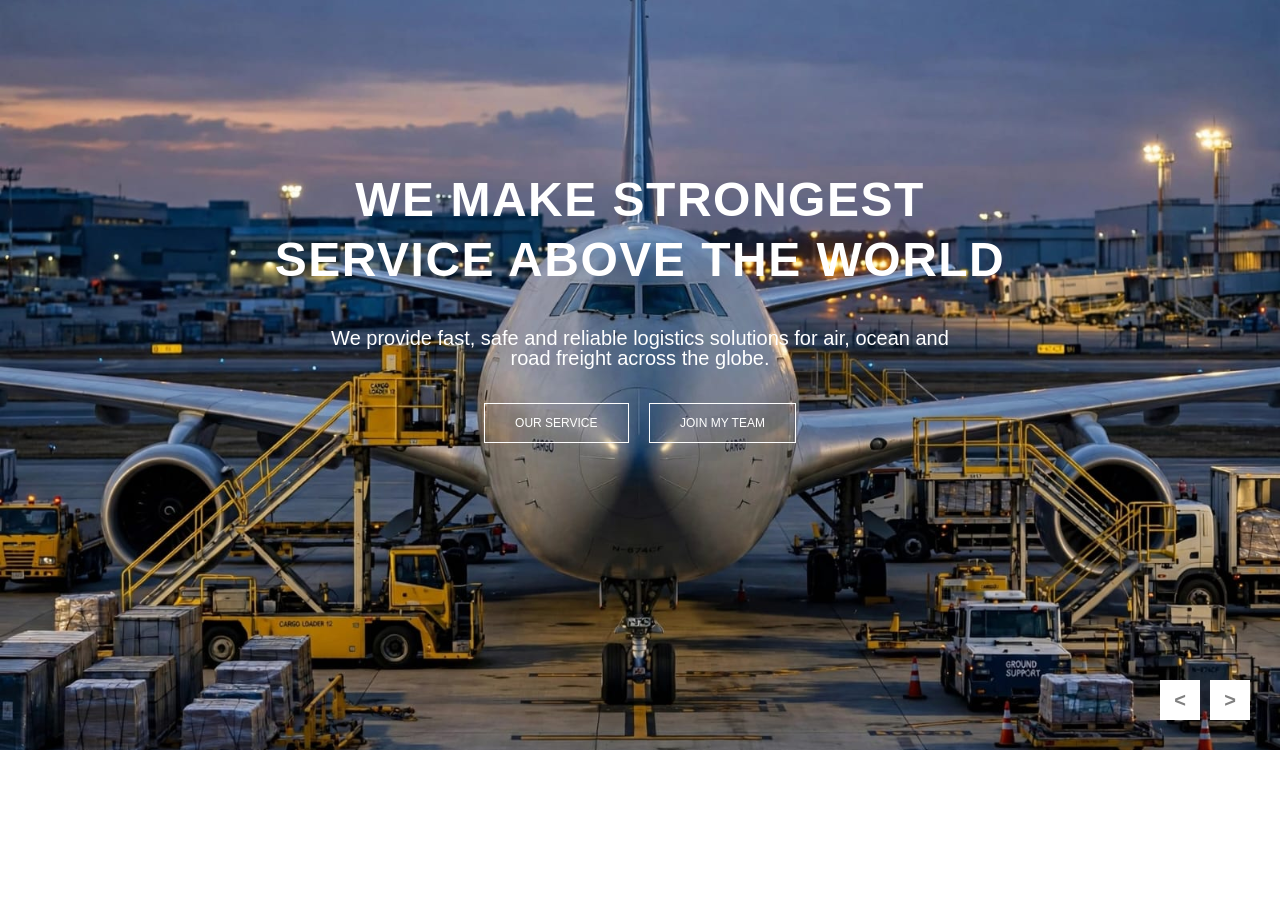
<file: index.html>
<!DOCTYPE html>
<html>
<head>
    <title>Document</title>
    <link rel="stylesheet" href="./style.css">
</head>
<body>

    <div class="banner">
        <h1>WE MAKE STRONGEST<br>SERVICE ABOVE THE WORLD</h1>
        <br>
        <p>We provide fast, 
            safe and reliable logistics solutions for air, 
            ocean and road freight across the globe.</p>
        
        <div class="btns">
            <button class="btn">OUR SERVICE</button>
            <button class="btn">JOIN MY TEAM</button>
        </div>

        <div class="arrows">
            <a href="./index.html" class="arrow">&lt;</a>
            <a href="./services.html" class="arrow">&gt;</a>
        </div>
    </div>

</body>
</html>
</file>
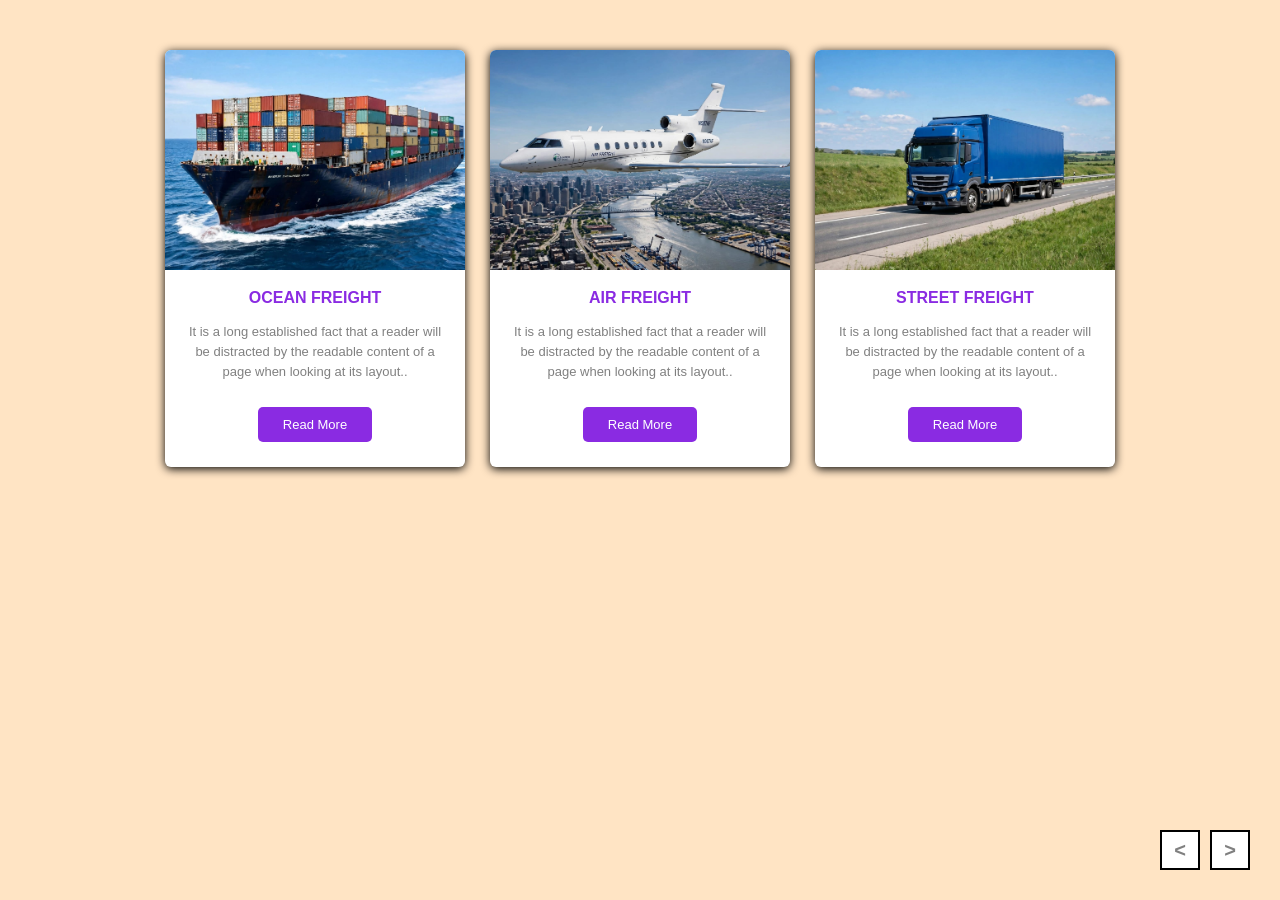
<file: services.html>
<!DOCTYPE html>
<html>
<head>
    <title>Freight Cards</title>
    <link rel="stylesheet" href="service.css">
</head>
<body>

    <div class="container">

        <div class="card">
            <img src="./Assets/image/ship pic.jpeg" alt="Ocean Freight">
            <h3>OCEAN FREIGHT</h3>
            <p>It is a long established fact that a reader will be distracted by the readable content of a page when looking at its layout..</p>
            <button class="read-btn">Read More</button>
        </div>

        <div class="card">
            <img src="./Assets/image/plane.jpeg" alt="Air Freight">
            <h3>AIR FREIGHT</h3>
            <p>It is a long established fact that a reader will be distracted by the readable content of a page when looking at its layout..</p>
            <button class="read-btn">Read More</button>
        </div>

        <div class="card">
            <img src="./Assets/image/truck pic.jpeg" alt="Street Freight">
            <h3>STREET FREIGHT</h3>
            <p>It is a long established fact that a reader will be distracted by the readable content of a page when looking at its layout..</p>
            <button class="read-btn">Read More</button>
        </div>
        <div class="arrows">
            <a href="./index.html" class="arrow">&lt;</a>
            <a href="./services.html" class="arrow">&gt;</a>
        </div>
    </div>

</body>
</html>
</file>
<file: style.css>
*{
    margin: 0;
    padding: 0;
    box-sizing: border-box;
}
body{
    font-family: Arial, sans-serif;
}
.banner{
    width: 100%;
    height: 750px;
    background-image: url("./Assets/image/plane\ pic.jpeg"); 
    background-size: cover;
    background-position: center;
    background-blend-mode: darken;
    color: white;
    text-align: center;
    padding-top: 170px;
    position: relative;
}
.banner h1{
    font-size: 48px;
    font-weight: bold;
    line-height: 60px;
    letter-spacing: 1.5px;
}
.banner p{
    margin-top: 20px;
    font-size: 20px; 
    width: 50%;
    margin-left: auto;
    margin-right: auto;
    line-height: 20px; 
    color: white;
}
.btns{
    margin-top: 35px;
}
.btn{
    background: transparent;
    border: 1.5px solid white;
    color: white;
    padding: 12px 30px;
    margin: 0 8px;
    font-size: 12px;
    cursor: pointer;
}
.btn:hover{
    background: white;
    color: black;
}
.arrows{
    position: absolute;
    right: 30px;
    bottom: 30px;
    display: flex;
    gap: 10px;
}
.arrow{
    width: 40px;
    height: 40px;
    background: white;
    display: flex;
    justify-content: center;
    align-items: center;
    text-decoration: none;
    font-size: 20px;
    color:gray;
    font-weight: bold;
}
.arrow:hover{
    background: orange;
    color: white;
}
</file>
<file: service.css>
*{
    margin: 0;
    padding: 0;
    box-sizing: border-box;
}

body{
    font-family: Arial, sans-serif;
    background:bisque;
    color: ;
}

.container{
    display: flex;
    justify-content: center;
    gap: 25px;
    padding: 50px 20px;
    flex-wrap: wrap; 
}

.card{
    width: 300px;
    background: white;
    border-radius: 6px;
    box-shadow: 0 2px 10px black;
    text-align: center;
    overflow: hidden;
    padding-bottom: 25px;
}

.card img{
    width: 100%;
    height: 220px;
    object-fit: cover;
}

.card h3{
    margin-top: 15px;
    font-size: 16px;
    color: blueviolet;
}

.card p{
    font-size: 13px;
    color:gray;
    padding: 15px 20px;
    line-height: 20px;
}

.card button{
    background: blueviolet;
    color: white;
    border: none;
    padding: 10px 25px;
    border-radius: 5px;
    cursor: pointer;
    margin-top: 10px;
    font-size: 13px;
}

.card button:hover{
    background: blueviolet;
}
.arrows{
    position: absolute;
    right: 30px;
    bottom: 30px;
    display: flex;
    gap: 10px;
}
.arrow{
    width: 40px;
    height: 40px;
    background: white;
    border: 2px solid black;
    display: flex;
    justify-content: center;
    align-items: center;
    text-decoration: none;
    font-size: 20px;
    color: gray;
    font-weight: bold;
}
.arrow:hover{
    background: orange;
    color: white;
}
</file>
